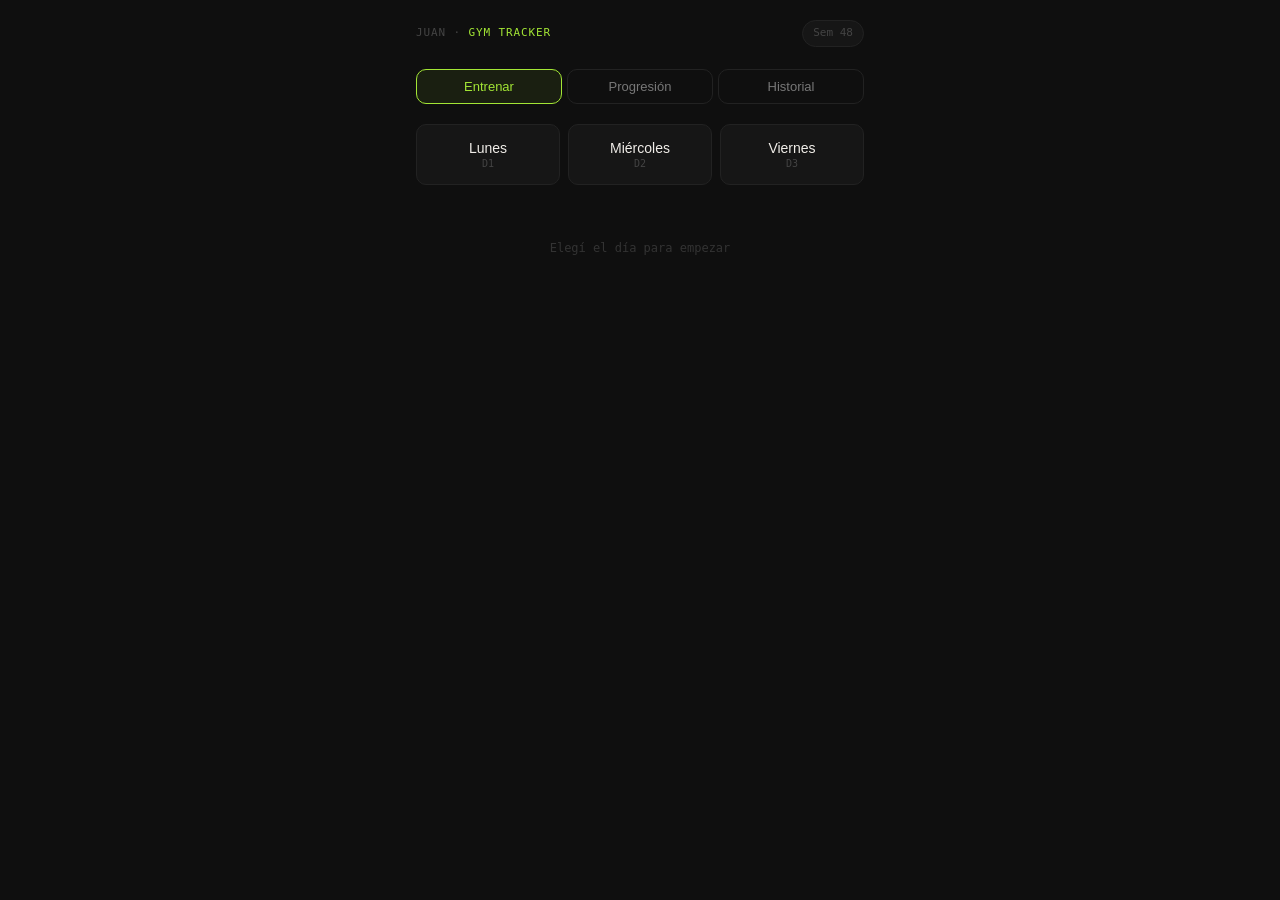
<file: index.html>
<!DOCTYPE html>
<html lang="es">
<head>
<meta charset="UTF-8">
<meta name="viewport" content="width=device-width, initial-scale=1.0, maximum-scale=1.0">
<meta name="apple-mobile-web-app-capable" content="yes">
<meta name="mobile-web-app-capable" content="yes">
<title>Gym Tracker · Juan</title>
<link rel="stylesheet" href="style.css">
</head>
<body>
<div class="app">
  <div class="hdr">
    <div class="logo">JUAN · <b>GYM TRACKER</b></div>
    <div class="week-tag" id="weekTag"></div>
  </div>

  <div class="nav">
    <button class="nav-btn active" onclick="showPage('train',this)">Entrenar</button>
    <button class="nav-btn" onclick="showPage('progress',this)">Progresión</button>
    <button class="nav-btn" onclick="showPage('history',this)">Historial</button>
  </div>

  <!-- TRAIN -->
  <div class="page active" id="page-train">
    <div class="day-grid" id="dayGrid"></div>
    <div id="sessionWrap"></div>
  </div>

  <!-- PROGRESS -->
  <div class="page" id="page-progress">
    <select class="sel-ex" id="exSelect" onchange="renderChart()"></select>
    <div id="chartArea"></div>
  </div>

  <!-- HISTORY -->
  <div class="page" id="page-history">
    <div id="histList"></div>
  </div>
</div>

<div class="save-bar" id="saveBar">
  <button class="save-btn" onclick="saveSession()">Guardar sesión →</button>
</div>
<div class="toast" id="toast"></div>

<script src="app.js"></script>
</body>
</html>
</file>
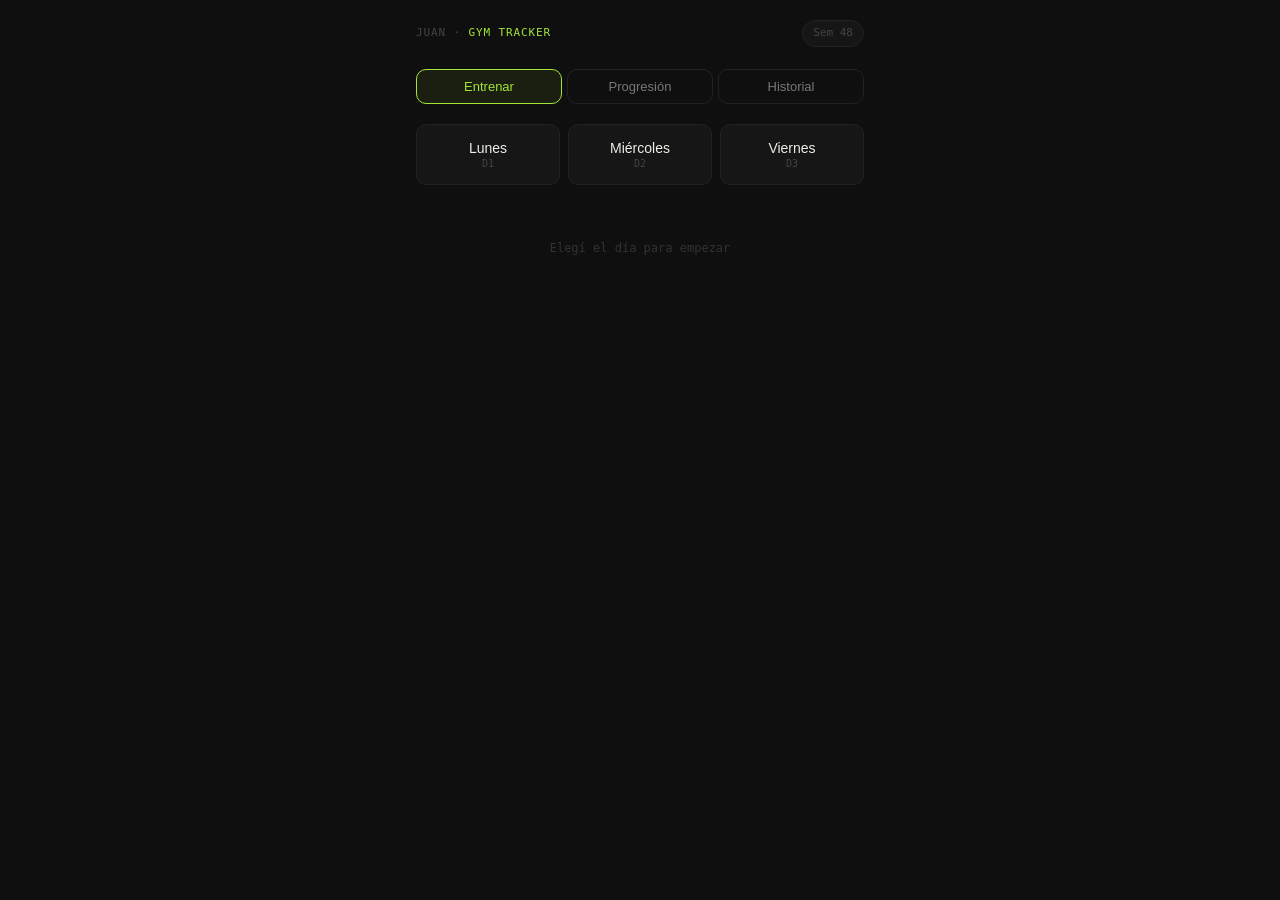
<file: gym-tracker.html>
<!DOCTYPE html>
<html lang="es">
<head>
<meta charset="UTF-8">
<meta name="viewport" content="width=device-width, initial-scale=1.0, maximum-scale=1.0">
<meta name="apple-mobile-web-app-capable" content="yes">
<meta name="mobile-web-app-capable" content="yes">
<title>Gym Tracker · Juan</title>
<style>
*{box-sizing:border-box;margin:0;padding:0;-webkit-tap-highlight-color:transparent}
:root{
  --bg:#0f0f0f;--s1:#161616;--s2:#1c1c1c;--s3:#222;
  --b1:#222;--b2:#2e2e2e;--b3:#3a3a3a;
  --text:#f0ede8;--muted:#777;--dim:#444;--dimmer:#333;
  --green:#a3e635;--green-dim:#6a9d20;--green-bg:rgba(163,230,53,.07);
  --red:#f87171;--radius:10px;
}
html,body{background:var(--bg);color:var(--text);font-family:-apple-system,BlinkMacSystemFont,'Segoe UI',sans-serif;font-size:15px;line-height:1.5;min-height:100vh;overflow-x:hidden}
input[type=number]::-webkit-inner-spin-button,
input[type=number]::-webkit-outer-spin-button{-webkit-appearance:none}
input[type=number]{appearance:none;-moz-appearance:textfield}
::-webkit-scrollbar{width:3px}
::-webkit-scrollbar-track{background:#111}
::-webkit-scrollbar-thumb{background:#333;border-radius:2px}

.app{max-width:480px;margin:0 auto;padding:20px 16px 100px}

/* Header */
.hdr{display:flex;align-items:center;justify-content:space-between;margin-bottom:22px}
.logo{font-family:monospace;font-size:11px;color:var(--dim);letter-spacing:.08em;text-transform:uppercase}
.logo b{color:var(--green);font-weight:500}
.week-tag{font-family:monospace;font-size:11px;color:var(--dim);background:var(--s1);border:.5px solid var(--b1);padding:4px 10px;border-radius:20px}

/* Nav */
.nav{display:flex;gap:5px;margin-bottom:20px}
.nav-btn{flex:1;background:transparent;border:.5px solid var(--b1);color:var(--muted);font-size:13px;font-family:inherit;padding:9px 4px;border-radius:var(--radius);cursor:pointer;transition:all .15s}
.nav-btn.active{border-color:var(--green);color:var(--green);background:var(--green-bg)}
.page{display:none}
.page.active{display:block}

/* Day grid */
.day-grid{display:grid;grid-template-columns:1fr 1fr 1fr;gap:8px;margin-bottom:18px}
.day-btn{background:var(--s1);border:.5px solid var(--b1);border-radius:var(--radius);padding:15px 8px;text-align:center;cursor:pointer;position:relative;transition:all .15s;-webkit-user-select:none;user-select:none}
.day-btn.active{border-color:var(--green);background:var(--green-bg)}
.day-btn .dname{font-size:14px;font-weight:500;margin-bottom:2px;color:var(--text)}
.day-btn.active .dname{color:var(--green)}
.day-btn .dcode{font-family:monospace;font-size:10px;color:var(--dim);text-transform:uppercase}
.day-dot{width:6px;height:6px;border-radius:50%;background:var(--green);position:absolute;top:8px;right:8px;display:none}
.day-btn.done .day-dot{display:block}

/* Session header */
.sess-hdr{display:flex;justify-content:space-between;align-items:center;margin-bottom:14px}
.sess-title{font-size:16px;font-weight:600}
.sess-date{font-family:monospace;font-size:11px;color:var(--muted);margin-top:1px}
.btn-sm{background:transparent;border:.5px solid var(--b2);color:var(--muted);font-size:12px;font-family:inherit;padding:6px 13px;border-radius:20px;cursor:pointer}

/* Exercise card */
.ex-card{background:var(--s1);border:.5px solid var(--b1);border-radius:var(--radius);margin-bottom:8px;overflow:hidden;transition:border-color .15s}
.ex-card.open{border-color:var(--b2)}
.ex-hdr{display:flex;align-items:center;gap:8px;padding:12px 13px;cursor:pointer;-webkit-user-select:none;user-select:none}
.ex-num{font-family:monospace;font-size:10px;color:var(--dimmer);width:18px;flex-shrink:0}
.ex-name{flex:1;font-size:13px;font-weight:500;transition:color .1s}
.ex-card.open .ex-name{color:var(--green)}
.ex-badge{font-family:monospace;font-size:12px;padding:4px 9px;border-radius:5px;font-weight:600}
.ex-badge.tag{color:#ccc;background:#2a2a2a;border:1px solid #3a3a3a}
.ex-badge.cnt{color:var(--green);background:var(--green-bg)}
.ex-badge.prev{color:var(--green-dim)}
.ex-chev{color:var(--dim);font-size:14px;transition:transform .15s;flex-shrink:0}
.ex-card.open .ex-chev{transform:rotate(90deg)}

/* Set area */
.set-area{display:none;padding:0 10px 14px}
.ex-card.open .set-area{display:block}
.set-cols{display:flex;gap:8px;margin-bottom:6px;padding-left:28px}
.set-col-lbl{font-family:monospace;font-size:11px;color:#888;text-transform:uppercase;letter-spacing:.05em;text-align:center;font-weight:500;width:80px}
.set-col-lbl.rir-lbl{width:60px}
.set-row{display:flex;align-items:center;gap:8px;margin-bottom:9px}
.set-idx{font-family:monospace;font-size:12px;color:#666;width:20px;flex-shrink:0;text-align:right}
.set-inp{background:#252525;border:1.5px solid #555;color:#fff;font-family:monospace;font-size:17px;font-weight:600;width:80px;padding:10px 6px;border-radius:9px;text-align:center;outline:none;transition:border-color .15s,background .15s;appearance:none;-webkit-appearance:none}
.set-inp:focus{border-color:var(--green);background:#2c2c2c}
.set-inp.rir{width:60px;font-size:15px;border-color:#444}
.set-inp::placeholder{color:#555;font-size:13px}
.del-btn{background:transparent;border:none;color:#555;font-size:20px;cursor:pointer;padding:0 4px;line-height:1;flex-shrink:0}
.del-btn:active{color:var(--red)}
.add-set-btn{background:transparent;border:1px dashed #383838;color:#777;font-size:13px;font-family:inherit;padding:8px 14px;border-radius:8px;cursor:pointer;margin-top:2px;margin-left:28px}
.prev-hint{margin-top:10px;margin-left:28px;font-family:monospace;font-size:11px;color:#555}
.prev-hint b{color:#666}
.rir-hint{margin-top:3px;margin-bottom:12px;font-family:monospace;font-size:10px;color:#555;letter-spacing:.03em}

/* Save bar */
.save-bar{position:fixed;bottom:0;left:0;right:0;background:linear-gradient(to top,#0f0f0f 65%,transparent);padding:18px 16px 28px;display:none}
.save-bar.show{display:block}
.save-btn{width:100%;max-width:480px;display:block;margin:0 auto;background:var(--green);color:#000;font-family:inherit;font-size:15px;font-weight:600;padding:14px;border:none;border-radius:var(--radius);cursor:pointer;letter-spacing:.01em}
.save-btn:active{opacity:.8;transform:scale(.99)}

/* Toast */
.toast{position:fixed;bottom:90px;left:50%;transform:translateX(-50%) translateY(10px);background:var(--green);color:#000;font-family:monospace;font-size:12px;padding:9px 20px;border-radius:20px;opacity:0;transition:all .25s;pointer-events:none;white-space:nowrap;z-index:999}
.toast.show{opacity:1;transform:translateX(-50%) translateY(0)}

/* Progress */
.sel-ex{background:var(--s1);border:.5px solid var(--b2);color:var(--text);font-family:inherit;font-size:14px;padding:9px 12px;border-radius:9px;outline:none;width:100%;margin-bottom:16px;-webkit-appearance:none;appearance:none}
.chart-box{background:var(--s1);border:.5px solid var(--b1);border-radius:var(--radius);padding:16px;margin-bottom:12px}
.chart-top{display:flex;justify-content:space-between;align-items:flex-start;margin-bottom:12px}
.chart-name{font-size:14px;font-weight:500;margin-bottom:2px}
.chart-sub{font-family:monospace;font-size:11px;color:var(--muted)}
.chart-val{font-family:monospace;font-size:24px;font-weight:500;text-align:right}
.chart-delta{font-family:monospace;font-size:12px;text-align:right}
.chart-svg{width:100%;overflow:visible}
.recent-pills{display:flex;gap:6px;flex-wrap:wrap;margin-top:12px}
.r-pill{background:var(--s2);border:.5px solid var(--b2);border-radius:6px;padding:5px 10px;font-family:monospace;font-size:11px}
.r-pill .rp-date{color:var(--dim);margin-bottom:1px;font-size:10px}
.r-pill.best-pill{border-color:var(--green-dim)}
.r-pill.best-pill .rp-kg{color:var(--green)}
.rp-kg{color:var(--text)}

/* History */
.hist-sess{margin-bottom:22px}
.hist-hdr{display:flex;align-items:center;gap:10px;margin-bottom:10px}
.hist-label{font-family:monospace;font-size:11px;color:var(--muted)}
.hist-line{flex:1;height:.5px;background:var(--b1)}
.hist-del{background:transparent;border:none;color:var(--dimmer);font-size:12px;font-family:inherit;cursor:pointer}
.hist-ex{margin-bottom:9px}
.hist-ex-name{font-size:12px;font-weight:500;color:#999;margin-bottom:4px}
.hist-sets{display:flex;flex-wrap:wrap;gap:4px}
.h-pill{font-family:monospace;font-size:11px;background:var(--s2);border:.5px solid var(--b1);color:var(--dim);padding:3px 9px;border-radius:4px}
.h-pill.best{background:rgba(163,230,53,.06);border-color:var(--green-dim);color:var(--green)}

.empty{font-family:monospace;font-size:12px;color:var(--dimmer);text-align:center;padding:40px 0}
.no-day{font-family:monospace;font-size:12px;color:var(--dimmer);text-align:center;padding:36px 0}
</style>
</head>
<body>
<div class="app">
  <div class="hdr">
    <div class="logo">JUAN · <b>GYM TRACKER</b></div>
    <div class="week-tag" id="weekTag"></div>
  </div>

  <div class="nav">
    <button class="nav-btn active" onclick="showPage('train',this)">Entrenar</button>
    <button class="nav-btn" onclick="showPage('progress',this)">Progresión</button>
    <button class="nav-btn" onclick="showPage('history',this)">Historial</button>
  </div>

  <!-- TRAIN -->
  <div class="page active" id="page-train">
    <div class="day-grid" id="dayGrid"></div>
    <div id="sessionWrap"></div>
  </div>

  <!-- PROGRESS -->
  <div class="page" id="page-progress">
    <select class="sel-ex" id="exSelect" onchange="renderChart()"></select>
    <div id="chartArea"></div>
  </div>

  <!-- HISTORY -->
  <div class="page" id="page-history">
    <div id="histList"></div>
  </div>
</div>

<div class="save-bar" id="saveBar">
  <button class="save-btn" onclick="saveSession()">Guardar sesión →</button>
</div>
<div class="toast" id="toast"></div>

<script>
const DAYS = {
  lunes:{label:'Lunes',code:'D1',exs:[
    {name:'Sentadilla con barra',sets:4,tag:'4×6-10'},
    {name:'Press banca con barra',sets:4,tag:'4×6-10'},
    {name:'Jalón al pecho / Dominadas',sets:3,tag:'3×8-12'},
    {name:'Remo con barra',sets:3,tag:'3×8-12'},
    {name:'Elevaciones laterales',sets:3,tag:'3×12-15'},
    {name:'Curl de bíceps',sets:2,tag:'2×10-12'},
  ]},
  miercoles:{label:'Miércoles',code:'D2',exs:[
    {name:'Prensa de piernas',sets:4,tag:'4×8-12'},
    {name:'Press inclinado mancuernas',sets:3,tag:'3×8-12'},
    {name:'Hip thrust',sets:3,tag:'3×8-12'},
    {name:'Remo en polea baja',sets:3,tag:'3×10-12'},
    {name:'Fondos en paralelas',sets:3,tag:'3×6-10'},
    {name:'Face pulls / Rear delt',sets:2,tag:'2×15-20'},
    {name:'Gemelos',sets:3,tag:'3×15-20'},
  ]},
  viernes:{label:'Viernes',code:'D3',exs:[
    {name:'Peso muerto rumano',sets:3,tag:'3×8-10'},
    {name:'Press banca / Fondos',sets:3,tag:'3×6-10'},
    {name:'Jalón al pecho',sets:3,tag:'3×8-12'},
    {name:'Remo con barra / T-Bar',sets:3,tag:'3×8-12'},
    {name:'Elevaciones laterales',sets:3,tag:'3×12-15'},
    {name:'Curl martillo',sets:2,tag:'2×10-12'},
    {name:'Face pulls / Rear delt',sets:2,tag:'2×15-20'},
  ]}
};

const ALL_EX = [...new Set(Object.values(DAYS).flatMap(d=>d.exs.map(e=>e.name)))];

let currentDay = null;
let sessionData = {}; // {dayKey: [{name, sets:[{kg,reps,rir}]}]}
let sessions = [];
let openCards = {};

try { sessions = JSON.parse(localStorage.getItem('gymSessions_v3')||'[]'); } catch(e){}

function save(){ try{ localStorage.setItem('gymSessions_v3',JSON.stringify(sessions)); }catch(e){} }

function getWeek(){
  const d=new Date(),j=new Date(d.getFullYear(),0,4);
  return Math.ceil(((d-j)/86400000+j.getDay()+1)/7);
}
function todayStr(){
  return new Date().toLocaleDateString('es-UY',{day:'2-digit',month:'2-digit',year:'numeric'});
}

function showToast(msg){
  const t=document.getElementById('toast');
  t.textContent=msg; t.classList.add('show');
  setTimeout(()=>t.classList.remove('show'),2200);
}

// ── PAGE NAV ──────────────────────────────────────────────────────
function showPage(name, btn){
  document.querySelectorAll('.page').forEach(p=>p.classList.remove('active'));
  document.querySelectorAll('.nav-btn').forEach(b=>b.classList.remove('active'));
  document.getElementById('page-'+name).classList.add('active');
  btn.classList.add('active');
  document.getElementById('saveBar').classList.toggle('show', name==='train' && currentDay!==null);
  if(name==='progress') initProgress();
  if(name==='history') renderHistory();
}

// ── DAY GRID ──────────────────────────────────────────────────────
function renderDayGrid(){
  document.getElementById('weekTag').textContent='Sem '+getWeek();
  const g=document.getElementById('dayGrid');
  g.innerHTML='';
  const w=getWeek();
  Object.keys(DAYS).forEach(key=>{
    const d=DAYS[key];
    const done=sessions.some(s=>s.day===key&&s.week===w);
    const active=currentDay===key;
    const btn=document.createElement('button');
    btn.className='day-btn'+(active?' active':'')+(done?' done':'');
    btn.innerHTML=`<div class="day-dot"></div><div class="dname">${d.label}</div><div class="dcode">${d.code}</div>`;
    btn.onclick=()=>selectDay(key);
    g.appendChild(btn);
  });
}

// ── SELECT DAY ────────────────────────────────────────────────────
function selectDay(key){
  currentDay=key;
  openCards={};
  if(!sessionData[key]){
    sessionData[key]=DAYS[key].exs.map(ex=>({
      name:ex.name,
      sets:Array.from({length:ex.sets},()=>({kg:'',reps:'',rir:''}))
    }));
  }
  renderDayGrid();
  renderSession();
  document.getElementById('saveBar').classList.add('show');
}

// ── SESSION ───────────────────────────────────────────────────────
function renderSession(){
  const wrap=document.getElementById('sessionWrap');
  if(!currentDay||!sessionData[currentDay]){ wrap.innerHTML='<div class="no-day">Elegí el día para empezar</div>'; return; }
  const d=DAYS[currentDay];
  let html=`
    <div class="sess-hdr">
      <div><div class="sess-title">${d.label}</div><div class="sess-date">${todayStr()}</div></div>
      <button class="btn-sm" onclick="closeDay()">Cerrar</button>
    </div>
    <div class="rir-hint">RIR = reps en reserva · objetivo: 1–2</div>`;

  sessionData[currentDay].forEach((ex,ei)=>{
    const exDef=d.exs[ei];
    const filled=ex.sets.filter(s=>s.kg&&s.reps).length;
    const prev=getPrevBest(ex.name);
    const isOpen=!!openCards[ei];

    let setsHtml='';
    ex.sets.forEach((s,si)=>{
      setsHtml+=`<div class="set-row">
        <span class="set-idx">${si+1}</span>
        <input class="set-inp" type="number" step="0.5" min="0" placeholder="kg" value="${s.kg}" oninput="updSet(${ei},${si},'kg',this.value)" inputmode="decimal">
        <input class="set-inp" type="number" min="0" max="50" placeholder="rep" value="${s.reps}" oninput="updSet(${ei},${si},'reps',this.value)" inputmode="numeric">
        <input class="set-inp rir" type="number" min="0" max="5" placeholder="RIR" value="${s.rir}" oninput="updSet(${ei},${si},'rir',this.value)" inputmode="numeric">
        ${ex.sets.length>1?`<button class="del-btn" onclick="delSet(${ei},${si})">×</button>`:'<span style="width:28px"></span>'}
      </div>`;
    });

    html+=`<div class="ex-card${isOpen?' open':''}" id="exc-${ei}">
      <div class="ex-hdr" onclick="toggleCard(${ei})">
        <span class="ex-num">${String(ei+1).padStart(2,'0')}</span>
        <span class="ex-name">${ex.name}</span>
        ${filled>0?`<span class="ex-badge cnt">${filled}/${ex.sets.length}</span>`:''}
        <span class="ex-badge tag">${exDef.tag}</span>
        ${prev&&!isOpen?`<span class="ex-badge prev">${prev}</span>`:''}
        <span class="ex-chev">›</span>
      </div>
      <div class="set-area">
        <div class="set-cols">
          <div class="set-col-lbl">kg</div>
          <div class="set-col-lbl">reps</div>
          <div class="set-col-lbl rir-lbl">RIR</div>
        </div>
        ${setsHtml}
        <button class="add-set-btn" onclick="addSet(${ei})">+ serie</button>
        ${prev?`<div class="prev-hint"><b>Anterior:</b> ${prev}</div>`:''}
      </div>
    </div>`;
  });

  wrap.innerHTML=html;
}

function closeDay(){
  currentDay=null;
  document.getElementById('saveBar').classList.remove('show');
  renderDayGrid();
  document.getElementById('sessionWrap').innerHTML='<div class="no-day">Elegí el día para empezar</div>';
}

function toggleCard(ei){
  openCards[ei]=!openCards[ei];
  const card=document.getElementById('exc-'+ei);
  if(!card) return;
  card.classList.toggle('open',!!openCards[ei]);
  const prevBadge=card.querySelector('.ex-badge.prev');
  if(prevBadge) prevBadge.style.display=openCards[ei]?'none':'';
}

function updSet(ei,si,field,val){
  sessionData[currentDay][ei].sets[si][field]=val;
}

function addSet(ei){
  // flush all current input values before re-render
  flushInputs();
  sessionData[currentDay][ei].sets.push({kg:'',reps:'',rir:''});
  openCards[ei]=true;
  renderSession();
}

function delSet(ei,si){
  if(sessionData[currentDay][ei].sets.length<=1) return;
  flushInputs();
  sessionData[currentDay][ei].sets.splice(si,1);
  openCards[ei]=true;
  renderSession();
}

function flushInputs(){
  if(!currentDay||!sessionData[currentDay]) return;
  sessionData[currentDay].forEach((ex,ei)=>{
    ex.sets.forEach((s,si)=>{
      const card=document.getElementById('exc-'+ei);
      if(!card) return;
      const inputs=card.querySelectorAll('.set-area .set-row');
      if(!inputs[si]) return;
      const inps=inputs[si].querySelectorAll('input');
      if(inps[0]) s.kg=inps[0].value;
      if(inps[1]) s.reps=inps[1].value;
      if(inps[2]) s.rir=inps[2].value;
    });
  });
}

function saveSession(){
  flushInputs();
  const exs=(sessionData[currentDay]||[])
    .map(ex=>({...ex,sets:ex.sets.filter(s=>s.kg||s.reps)}))
    .filter(ex=>ex.sets.length);
  if(!exs.length){ showToast('No hay datos para guardar'); return; }
  sessions.unshift({
    day:currentDay,dayLabel:DAYS[currentDay].label,
    date:todayStr(),week:getWeek(),
    savedAt:new Date().toISOString(),exercises:exs
  });
  save();
  delete sessionData[currentDay];
  currentDay=null;
  openCards={};
  document.getElementById('saveBar').classList.remove('show');
  renderDayGrid();
  document.getElementById('sessionWrap').innerHTML='<div class="no-day">Sesión guardada ✓ — elegí el próximo día</div>';
  showToast('Sesión guardada ✓');
}

function getPrevBest(exName){
  const rel=sessions.filter(s=>s.exercises?.some(e=>e.name===exName))
    .sort((a,b)=>new Date(b.savedAt)-new Date(a.savedAt));
  if(!rel.length) return null;
  const ex=rel[0].exercises.find(e=>e.name===exName);
  const best=[...(ex?.sets||[])].filter(s=>s.kg&&s.reps).sort((a,b)=>parseFloat(b.kg)-parseFloat(a.kg))[0];
  return best?`${best.kg}kg×${best.reps}`:null;
}

// ── PROGRESS ─────────────────────────────────────────────────────
function initProgress(){
  const sel=document.getElementById('exSelect');
  sel.innerHTML='';
  ALL_EX.forEach(n=>{
    const o=document.createElement('option');
    o.value=n;o.textContent=n;sel.appendChild(o);
  });
  renderChart();
}

function renderChart(){
  const name=document.getElementById('exSelect').value;
  const area=document.getElementById('chartArea');
  const data=sessions
    .filter(s=>s.exercises?.some(e=>e.name===name))
    .map(s=>{
      const ex=s.exercises.find(e=>e.name===name);
      const best=[...(ex?.sets||[])].filter(x=>x.kg&&x.reps).sort((a,b)=>parseFloat(b.kg)-parseFloat(a.kg))[0];
      return{date:s.date,kg:best?parseFloat(best.kg):0,reps:best?parseInt(best.reps):0};
    }).filter(d=>d.kg>0).reverse();

  if(!data.length){
    area.innerHTML=`<div class="chart-box"><div class="chart-name">${name}</div><div class="empty" style="padding:24px 0">Sin datos aún — guardá sesiones primero</div></div>`;
    return;
  }

  const last=data[data.length-1].kg, first=data[0].kg;
  const delta=(last-first).toFixed(1);
  const dcolor=parseFloat(delta)>=0?'#a3e635':'#f87171';
  const dstr=(parseFloat(delta)>=0?'+':'')+delta+' kg';

  let svgHtml='';
  if(data.length>=2){
    const W=360,H=80,pad=8;
    const vals=data.map(d=>d.kg);
    const mn=Math.min(...vals),mx=Math.max(...vals),rng=mx-mn||1;
    const pts=vals.map((v,i)=>({
      x:pad+(i/(vals.length-1))*(W-pad*2),
      y:H-pad-((v-mn)/rng)*(H-pad*2),
      d:data[i]
    }));
    const path='M'+pts.map(p=>`${p.x},${p.y}`).join(' L');
    const area2=`M${pts[0].x},${H} L${pts.map(p=>`${p.x},${p.y}`).join(' L')} L${pts[pts.length-1].x},${H} Z`;
    const dots=pts.map(p=>`<circle cx="${p.x}" cy="${p.y}" r="3.5" fill="#a3e635" stroke="#161616" stroke-width="1.5"><title>${p.d.date}: ${p.d.kg}kg×${p.d.reps}</title></circle>`).join('');
    const labels=pts.map((p,i)=>{
      if(data.length>5&&i%Math.ceil(data.length/4)!==0&&i!==data.length-1) return '';
      return `<text x="${p.x}" y="${H+14}" text-anchor="middle" fill="#444" font-size="9" font-family="monospace">${p.d.date.slice(0,5)}</text>`;
    }).join('');
    svgHtml=`<svg class="chart-svg" viewBox="0 0 ${W} ${H+18}">
      <defs><linearGradient id="g" x1="0" y1="0" x2="0" y2="1"><stop offset="0%" stop-color="#a3e635" stop-opacity=".12"/><stop offset="100%" stop-color="#a3e635" stop-opacity="0"/></linearGradient></defs>
      <path d="${area2}" fill="url(#g)"/>
      <path d="${path}" fill="none" stroke="#6a9d20" stroke-width="1.5" stroke-linejoin="round"/>
      ${dots}${labels}
    </svg>`;
  }

  const recent=data.slice(-5).reverse();
  const bestKg=Math.max(...recent.map(r=>r.kg));
  const pillsHtml=recent.map(r=>`
    <div class="r-pill ${r.kg===bestKg?'best-pill':''}">
      <div class="rp-date">${r.date.slice(0,5)}</div>
      <div class="rp-kg">${r.kg}kg×${r.reps}</div>
    </div>`).join('');

  area.innerHTML=`<div class="chart-box">
    <div class="chart-top">
      <div><div class="chart-name">${name}</div><div class="chart-sub">${data.length} sesión${data.length!==1?'es':''}</div></div>
      <div><div class="chart-val">${last} kg</div><div class="chart-delta" style="color:${dcolor}">${dstr}</div></div>
    </div>
    ${svgHtml}
    <div class="recent-pills">${pillsHtml}</div>
  </div>`;
}

// ── HISTORY ───────────────────────────────────────────────────────
function renderHistory(){
  const list=document.getElementById('histList');
  if(!sessions.length){ list.innerHTML='<div class="empty">No hay sesiones guardadas aún</div>'; return; }
  list.innerHTML=sessions.slice(0,50).map((s,si)=>{
    const exHtml=s.exercises.map(ex=>{
      const bestIdx=ex.sets.reduce((bi,ss,idx)=>parseFloat(ss.kg)>parseFloat(ex.sets[bi]?.kg||0)?idx:bi,0);
      const pills=ex.sets.map((set,i)=>`<span class="h-pill${i===bestIdx?' best':''}">${set.kg}kg×${set.reps}${set.rir?` r${set.rir}`:''}</span>`).join('');
      return `<div class="hist-ex"><div class="hist-ex-name">${ex.name}</div><div class="hist-sets">${pills}</div></div>`;
    }).join('');
    return `<div class="hist-sess">
      <div class="hist-hdr">
        <span class="hist-label">${s.dayLabel} — ${s.date}</span>
        <div class="hist-line"></div>
        <button class="hist-del" onclick="delSession(${si})">borrar</button>
      </div>
      ${exHtml}
    </div>`;
  }).join('');
}

function delSession(idx){
  if(!confirm('¿Borrar esta sesión?')) return;
  sessions.splice(idx,1);
  save();
  renderHistory();
  renderDayGrid();
}

// ── INIT ─────────────────────────────────────────────────────────
renderDayGrid();
document.getElementById('sessionWrap').innerHTML='<div class="no-day">Elegí el día para empezar</div>';
</script>
</body>
</html>
</file>
<file: style.css>
*{box-sizing:border-box;margin:0;padding:0;-webkit-tap-highlight-color:transparent}
:root{
  --bg:#0f0f0f;--s1:#161616;--s2:#1c1c1c;--s3:#222;
  --b1:#222;--b2:#2e2e2e;--b3:#3a3a3a;
  --text:#f0ede8;--muted:#777;--dim:#444;--dimmer:#333;
  --green:#a3e635;--green-dim:#6a9d20;--green-bg:rgba(163,230,53,.07);
  --red:#f87171;--radius:10px;
}
html,body{background:var(--bg);color:var(--text);font-family:-apple-system,BlinkMacSystemFont,'Segoe UI',sans-serif;font-size:15px;line-height:1.5;min-height:100vh;overflow-x:hidden}
input[type=number]::-webkit-inner-spin-button,
input[type=number]::-webkit-outer-spin-button{-webkit-appearance:none}
input[type=number]{-moz-appearance:textfield}
::-webkit-scrollbar{width:3px}
::-webkit-scrollbar-track{background:#111}
::-webkit-scrollbar-thumb{background:#333;border-radius:2px}

.app{max-width:480px;margin:0 auto;padding:20px 16px 100px}

/* Header */
.hdr{display:flex;align-items:center;justify-content:space-between;margin-bottom:22px}
.logo{font-family:monospace;font-size:11px;color:var(--dim);letter-spacing:.08em;text-transform:uppercase}
.logo b{color:var(--green);font-weight:500}
.week-tag{font-family:monospace;font-size:11px;color:var(--dim);background:var(--s1);border:.5px solid var(--b1);padding:4px 10px;border-radius:20px}

/* Nav */
.nav{display:flex;gap:5px;margin-bottom:20px}
.nav-btn{flex:1;background:transparent;border:.5px solid var(--b1);color:var(--muted);font-size:13px;font-family:inherit;padding:9px 4px;border-radius:var(--radius);cursor:pointer;transition:all .15s}
.nav-btn.active{border-color:var(--green);color:var(--green);background:var(--green-bg)}
.page{display:none}
.page.active{display:block}

/* Day grid */
.day-grid{display:grid;grid-template-columns:1fr 1fr 1fr;gap:8px;margin-bottom:18px}
.day-btn{background:var(--s1);border:.5px solid var(--b1);border-radius:var(--radius);padding:15px 8px;text-align:center;cursor:pointer;position:relative;transition:all .15s;-webkit-user-select:none;user-select:none}
.day-btn.active{border-color:var(--green);background:var(--green-bg)}
.day-btn .dname{font-size:14px;font-weight:500;margin-bottom:2px;color:var(--text)}
.day-btn.active .dname{color:var(--green)}
.day-btn .dcode{font-family:monospace;font-size:10px;color:var(--dim);text-transform:uppercase}
.day-dot{width:6px;height:6px;border-radius:50%;background:var(--green);position:absolute;top:8px;right:8px;display:none}
.day-btn.done .day-dot{display:block}

/* Session header */
.sess-hdr{display:flex;justify-content:space-between;align-items:center;margin-bottom:14px}
.sess-title{font-size:16px;font-weight:600}
.sess-date{font-family:monospace;font-size:11px;color:var(--muted);margin-top:1px}
.btn-sm{background:transparent;border:.5px solid var(--b2);color:var(--muted);font-size:12px;font-family:inherit;padding:6px 13px;border-radius:20px;cursor:pointer}

/* Exercise card */
.ex-card{background:var(--s1);border:.5px solid var(--b1);border-radius:var(--radius);margin-bottom:8px;overflow:hidden;transition:border-color .15s}
.ex-card.open{border-color:var(--b2)}
.ex-hdr{display:flex;align-items:center;gap:8px;padding:12px 13px;cursor:pointer;-webkit-user-select:none;user-select:none}
.ex-num{font-family:monospace;font-size:10px;color:var(--dimmer);width:18px;flex-shrink:0}
.ex-name{flex:1;font-size:13px;font-weight:500;transition:color .1s}
.ex-card.open .ex-name{color:var(--green)}
.ex-badge{font-family:monospace;font-size:12px;padding:4px 9px;border-radius:5px;font-weight:600}
.ex-badge.tag{color:#ccc;background:#2a2a2a;border:1px solid #3a3a3a}
.ex-badge.cnt{color:var(--green);background:var(--green-bg)}
.ex-badge.prev{color:var(--green-dim)}
.ex-chev{color:var(--dim);font-size:14px;transition:transform .15s;flex-shrink:0}
.ex-card.open .ex-chev{transform:rotate(90deg)}

/* Set area */
.set-area{display:none;padding:0 10px 14px}
.ex-card.open .set-area{display:block}
.set-cols{display:flex;gap:8px;margin-bottom:6px;padding-left:28px}
.set-col-lbl{font-family:monospace;font-size:11px;color:#888;text-transform:uppercase;letter-spacing:.05em;text-align:center;font-weight:500;width:80px}
.set-col-lbl.rir-lbl{width:60px}
.set-row{display:flex;align-items:center;gap:8px;margin-bottom:9px}
.set-idx{font-family:monospace;font-size:12px;color:#666;width:20px;flex-shrink:0;text-align:right}
.set-inp{background:#252525;border:1.5px solid #555;color:#fff;font-family:monospace;font-size:17px;font-weight:600;width:80px;padding:10px 6px;border-radius:9px;text-align:center;outline:none;transition:border-color .15s,background .15s;-webkit-appearance:none}
.set-inp:focus{border-color:var(--green);background:#2c2c2c}
.set-inp.rir{width:60px;font-size:15px;border-color:#444}
.set-inp::placeholder{color:#555;font-size:13px}
.del-btn{background:transparent;border:none;color:#555;font-size:20px;cursor:pointer;padding:0 4px;line-height:1;flex-shrink:0}
.del-btn:active{color:var(--red)}
.add-set-btn{background:transparent;border:1px dashed #383838;color:#777;font-size:13px;font-family:inherit;padding:8px 14px;border-radius:8px;cursor:pointer;margin-top:2px;margin-left:28px}
.prev-hint{margin-top:10px;margin-left:28px;font-family:monospace;font-size:11px;color:#555}
.prev-hint b{color:#666}
.rir-hint{margin-top:3px;margin-bottom:12px;font-family:monospace;font-size:10px;color:#555;letter-spacing:.03em}

/* Save bar */
.save-bar{position:fixed;bottom:0;left:0;right:0;background:linear-gradient(to top,#0f0f0f 65%,transparent);padding:18px 16px 28px;display:none}
.save-bar.show{display:block}
.save-btn{width:100%;max-width:480px;display:block;margin:0 auto;background:var(--green);color:#000;font-family:inherit;font-size:15px;font-weight:600;padding:14px;border:none;border-radius:var(--radius);cursor:pointer;letter-spacing:.01em}
.save-btn:active{opacity:.8;transform:scale(.99)}

/* Toast */
.toast{position:fixed;bottom:90px;left:50%;transform:translateX(-50%) translateY(10px);background:var(--green);color:#000;font-family:monospace;font-size:12px;padding:9px 20px;border-radius:20px;opacity:0;transition:all .25s;pointer-events:none;white-space:nowrap;z-index:999}
.toast.show{opacity:1;transform:translateX(-50%) translateY(0)}

/* Progress */
.sel-ex{background:var(--s1);border:.5px solid var(--b2);color:var(--text);font-family:inherit;font-size:14px;padding:9px 12px;border-radius:9px;outline:none;width:100%;margin-bottom:16px;-webkit-appearance:none;appearance:none}
.chart-box{background:var(--s1);border:.5px solid var(--b1);border-radius:var(--radius);padding:16px;margin-bottom:12px}
.chart-top{display:flex;justify-content:space-between;align-items:flex-start;margin-bottom:12px}
.chart-name{font-size:14px;font-weight:500;margin-bottom:2px}
.chart-sub{font-family:monospace;font-size:11px;color:var(--muted)}
.chart-val{font-family:monospace;font-size:24px;font-weight:500;text-align:right}
.chart-delta{font-family:monospace;font-size:12px;text-align:right}
.chart-svg{width:100%;overflow:visible}
.recent-pills{display:flex;gap:6px;flex-wrap:wrap;margin-top:12px}
.r-pill{background:var(--s2);border:.5px solid var(--b2);border-radius:6px;padding:5px 10px;font-family:monospace;font-size:11px}
.r-pill .rp-date{color:var(--dim);margin-bottom:1px;font-size:10px}
.r-pill.best-pill{border-color:var(--green-dim)}
.r-pill.best-pill .rp-kg{color:var(--green)}
.rp-kg{color:var(--text)}

/* History */
.hist-sess{margin-bottom:22px}
.hist-hdr{display:flex;align-items:center;gap:10px;margin-bottom:10px}
.hist-label{font-family:monospace;font-size:11px;color:var(--muted)}
.hist-line{flex:1;height:.5px;background:var(--b1)}
.hist-del{background:transparent;border:none;color:var(--dimmer);font-size:12px;font-family:inherit;cursor:pointer}
.hist-ex{margin-bottom:9px}
.hist-ex-name{font-size:12px;font-weight:500;color:#999;margin-bottom:4px}
.hist-sets{display:flex;flex-wrap:wrap;gap:4px}
.h-pill{font-family:monospace;font-size:11px;background:var(--s2);border:.5px solid var(--b1);color:var(--dim);padding:3px 9px;border-radius:4px}
.h-pill.best{background:rgba(163,230,53,.06);border-color:var(--green-dim);color:var(--green)}

.empty{font-family:monospace;font-size:12px;color:var(--dimmer);text-align:center;padding:40px 0}
.no-day{font-family:monospace;font-size:12px;color:var(--dimmer);text-align:center;padding:36px 0}
</file>
